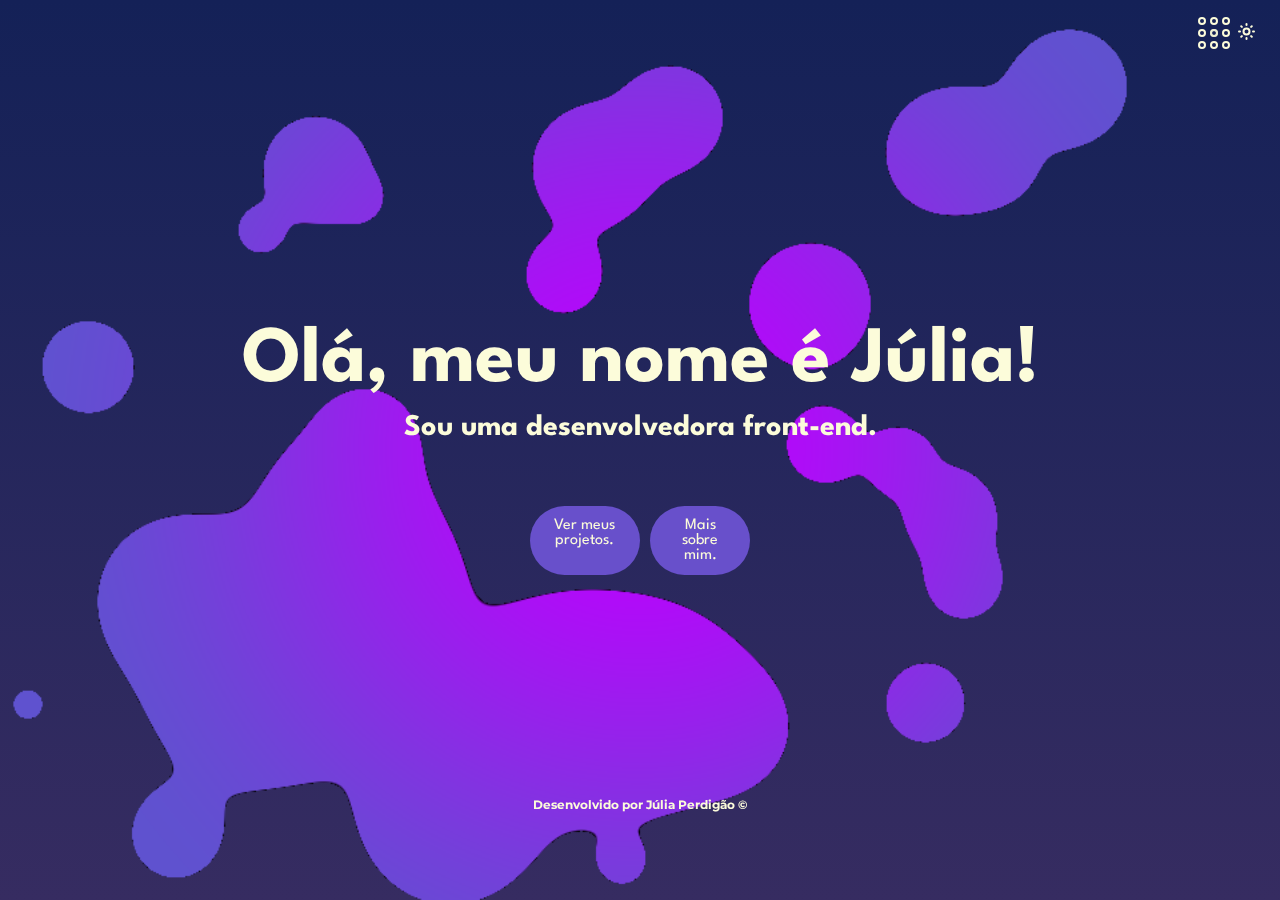
<file: index.html>
<!DOCTYPE html>
<html lang="en">

<head>
    <meta charset="UTF-8">
    <meta name="viewport" content="width=device-width, initial-scale=1.0">
    <title>Potfolio</title>
    <link rel="stylesheet" href="style.css">
</head>

<body>
    <header>
        <div class="icone" id="botao-menu">
            <a href="menu.html"><svg xmlns="http://www.w3.org/2000/svg" viewBox="0 0 48 48" width="48" height="48"
                    class="icons-style">
                    <circle cx="12" cy="12" r="3" opacity="1" transform-origin="0px 0px"
                        style="transform: none; transform-origin: 0px 0px;"></circle>
                    <circle cx="24" cy="12" r="3" opacity="1" transform-origin="0px 0px"
                        style="transform: none; transform-origin: 0px 0px;"></circle>
                    <circle cx="36" cy="12" r="3" opacity="1" transform-origin="0px 0px"
                        style="transform: none; transform-origin: 0px 0px;"></circle>
                    <circle cx="36" cy="24" r="3" opacity="1" transform-origin="0px 0px"
                        style="transform: none; transform-origin: 0px 0px;"></circle>
                    <circle cx="36" cy="36" r="3" opacity="1" transform-origin="0px 0px"
                        style="transform: none; transform-origin: 0px 0px;"></circle>
                    <circle cx="24" cy="36" r="3" opacity="1" transform-origin="0px 0px"
                        style="transform: none; transform-origin: 0px 0px;"></circle>
                    <circle cx="12" cy="36" r="3" opacity="1" transform-origin="0px 0px"
                        style="transform: none; transform-origin: 0px 0px;"></circle>
                    <circle cx="12" cy="24" r="3" opacity="1" transform-origin="0px 0px"
                        style="transform: none; transform-origin: 0px 0px;"></circle>
                    <rect x="21" y="21" width="6px" height="6px" rx="3" ry="3" opacity="0.75" transform-origin="0px 0px"
                        style="transform: none; transform-origin: 0px 0px;"></rect>
                    <rect x="21" y="21" width="6px" height="6px" rx="3" ry="3" opacity="0.75" transform-origin="0px 0px"
                        style="transform: none; transform-origin: 0px 0px;"></rect>
                </svg></a>
        </div>
        <div class="icone">
            <button onclick="lightMode()" id="modo-alternar"><svg xmlns="http://www.w3.org/2000/svg" viewBox="0 0 17 17"
                    width="17" height="17" class="icons-style mini-icons">
                    <title>Alternar cor.</title>
                    <path
                        d="M14.994,7.99a7,7,0,0,1-12.813,3.9,1,1,0,0,1,1.063-1.532,6.139,6.139,0,0,0,1.961.089,6.012,6.012,0,0,0,5.212-4.985,6.067,6.067,0,0,0-.065-2.274A1,1,0,0,1,11.9,2.182,6.985,6.985,0,0,1,14.994,7.99Z"
                        transform-origin="0px 0px" style="transform: translateY(17px); transform-origin: 0px 0px;">
                    </path>
                    <g transform-origin="0px 0px" style="transform: none; transform-origin: 0px 0px;">
                        <circle cx="8.5" cy="8.5" r="3"></circle>
                        <line x1="8.5" y1="1" x2="8.5" y2="2"></line>
                        <line x1="13.803" y1="3.197" x2="13.096" y2="3.904"></line>
                        <line x1="16" y1="8.5" x2="15" y2="8.5"></line>
                        <line x1="13.803" y1="13.803" x2="13.096" y2="13.096"></line>
                        <line x1="8.5" y1="16" x2="8.5" y2="15"></line>
                        <line x1="3.197" y1="13.803" x2="3.904" y2="13.096"></line>
                        <line x1="1" y1="8.5" x2="2" y2="8.5"></line>
                        <line x1="3.197" y1="3.197" x2="3.904" y2="3.904"></line>
                    </g>
                </svg></button>
        </div>
    </header>
    <div>
        <h1>Olá, meu nome é Júlia!</h1>
        <h2>Sou uma desenvolvedora front-end.</h2>
    </div>
    <div id="container-roxo">
        <div class="botao-roxo">
            <a href="projetos.html">Ver meus projetos.</a>
        </div>
        <div class="botao-roxo">
            <a href="sobremim.html">Mais sobre mim.</a>
        </div>
    </div>
    <footer>
        <h3>Desenvolvido por Júlia Perdigão ©</h3>
    </footer>

    <script src="fundo.js"></script>
    <script src="style.js"></script>
</body>

</html>
</file>
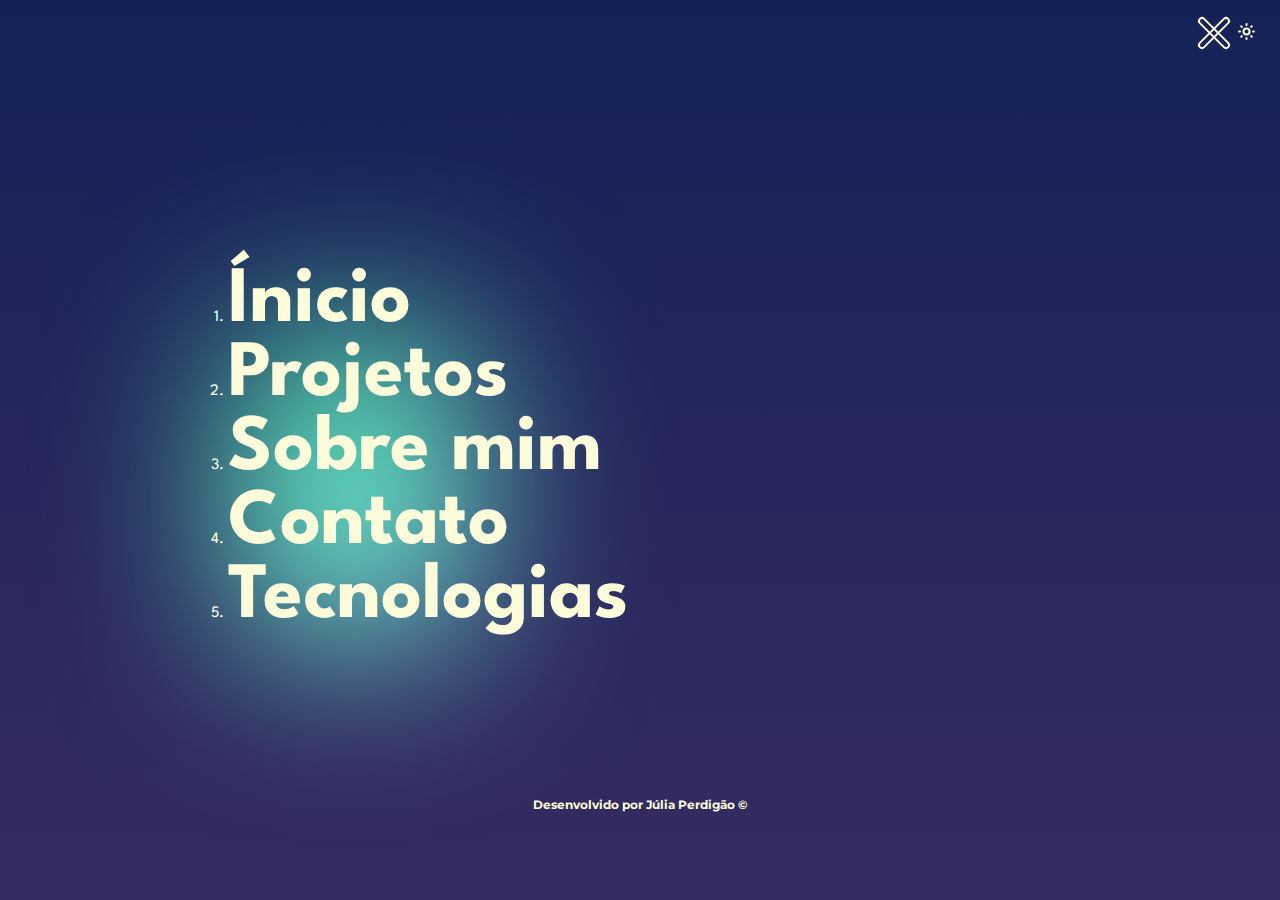
<file: menu.html>
<!DOCTYPE html>
<html lang="en">

<head>
    <meta charset="UTF-8">
    <meta name="viewport" content="width=device-width, initial-scale=1.0">
    <title>Potfolio</title>
    <link rel="stylesheet" href="menu.css">
</head>

<body>
    <header>
        <div class="icone"  id="botao-menu">
            <a href="index.html"><svg xmlns="http://www.w3.org/2000/svg" viewBox="0 0 48 48" width="48" height="48"
                    class="icons-style">
                    <title>Menu</title>
                    <circle cx="12" cy="12" r="3" opacity="0" transform-origin="0px 0px"
                        style="transform: translateX(-24px) translateY(-24px); transform-origin: 0px 0px;"></circle>
                    <circle cx="24" cy="12" r="3" opacity="0" transform-origin="0px 0px"
                        style="transform: translateX(0px) translateY(-24px); transform-origin: 0px 0px;"></circle>
                    <circle cx="36" cy="12" r="3" opacity="0" transform-origin="0px 0px"
                        style="transform: translateX(24px) translateY(-24px); transform-origin: 0px 0px;"></circle>
                    <circle cx="36" cy="24" r="3" opacity="0" transform-origin="0px 0px"
                        style="transform: translateX(24px) translateY(0px); transform-origin: 0px 0px;"></circle>
                    <circle cx="36" cy="36" r="3" opacity="0" transform-origin="0px 0px"
                        style="transform: translateX(24px) translateY(24px); transform-origin: 0px 0px;"></circle>
                    <circle cx="24" cy="36" r="3" opacity="0" transform-origin="0px 0px"
                        style="transform: translateX(0px) translateY(24px); transform-origin: 0px 0px;"></circle>
                    <circle cx="12" cy="36" r="3" opacity="0" transform-origin="0px 0px"
                        style="transform: translateX(-24px) translateY(24px); transform-origin: 0px 0px;"></circle>
                    <circle cx="12" cy="24" r="3" opacity="0" transform-origin="0px 0px"
                        style="transform: translateX(-24px) translateY(0px); transform-origin: 0px 0px;"></circle>
                    <rect x="21" y="21" width="39.94px" height="6px" rx="3" ry="3" opacity="1"
                        transform-origin="0px 0px"
                        style="transform: translateX(-16.97px) translateY(0px); transform-origin: 0px 0px;"></rect>
                    <rect x="21" y="21" width="6px" height="39.94px" rx="3" ry="3" opacity="1"
                        transform-origin="0px 0px"
                        style="transform: translateX(0px) translateY(-16.97px); transform-origin: 0px 0px;"></rect>
                </svg></a>
        </div>
        <div class="icone">
            <button onclick="lightMode()" id="modo-alternar" ><svg xmlns="http://www.w3.org/2000/svg" viewBox="0 0 17 17" width="17" height="17"
                    class="icons-style mini-icons">
                    <title>Alternar cor.</title>
                    <path
                        d="M14.994,7.99a7,7,0,0,1-12.813,3.9,1,1,0,0,1,1.063-1.532,6.139,6.139,0,0,0,1.961.089,6.012,6.012,0,0,0,5.212-4.985,6.067,6.067,0,0,0-.065-2.274A1,1,0,0,1,11.9,2.182,6.985,6.985,0,0,1,14.994,7.99Z"
                        transform-origin="0px 0px" style="transform: translateY(17px); transform-origin: 0px 0px;">
                    </path>
                    <g transform-origin="0px 0px" style="transform: none; transform-origin: 0px 0px;">
                        <circle cx="8.5" cy="8.5" r="3"></circle>
                        <line x1="8.5" y1="1" x2="8.5" y2="2"></line>
                        <line x1="13.803" y1="3.197" x2="13.096" y2="3.904"></line>
                        <line x1="16" y1="8.5" x2="15" y2="8.5"></line>
                        <line x1="13.803" y1="13.803" x2="13.096" y2="13.096"></line>
                        <line x1="8.5" y1="16" x2="8.5" y2="15"></line>
                        <line x1="3.197" y1="13.803" x2="3.904" y2="13.096"></line>
                        <line x1="1" y1="8.5" x2="2" y2="8.5"></line>
                        <line x1="3.197" y1="3.197" x2="3.904" y2="3.904"></line>
                    </g>
                </svg></button>
        </div>
    </header>
    <div>
        <ul>
            <li>
                <h1> <a href="index.html">Ínicio</a></h1>
            </li>
            <li>
                <h1><a href="projetos.html">Projetos</a></h1>
            </li>
            <li>
                <h1><a href="sobremim.html">Sobre mim</a></h1>
            </li>
            <li>
                <h1><a href="contato.html">Contato</a></h1>
            </li>
            <li>
                <h1> <a href="tecnologias.html">Tecnologias</a></h1>
            </li>
        </ul>
    </div>

    <div id="azulzinho"></div>

    <footer>
        <h3>Desenvolvido por Júlia Perdigão ©</h3>
    </footer>
</body>

<script src="style.js"></script>

</html>
</file>
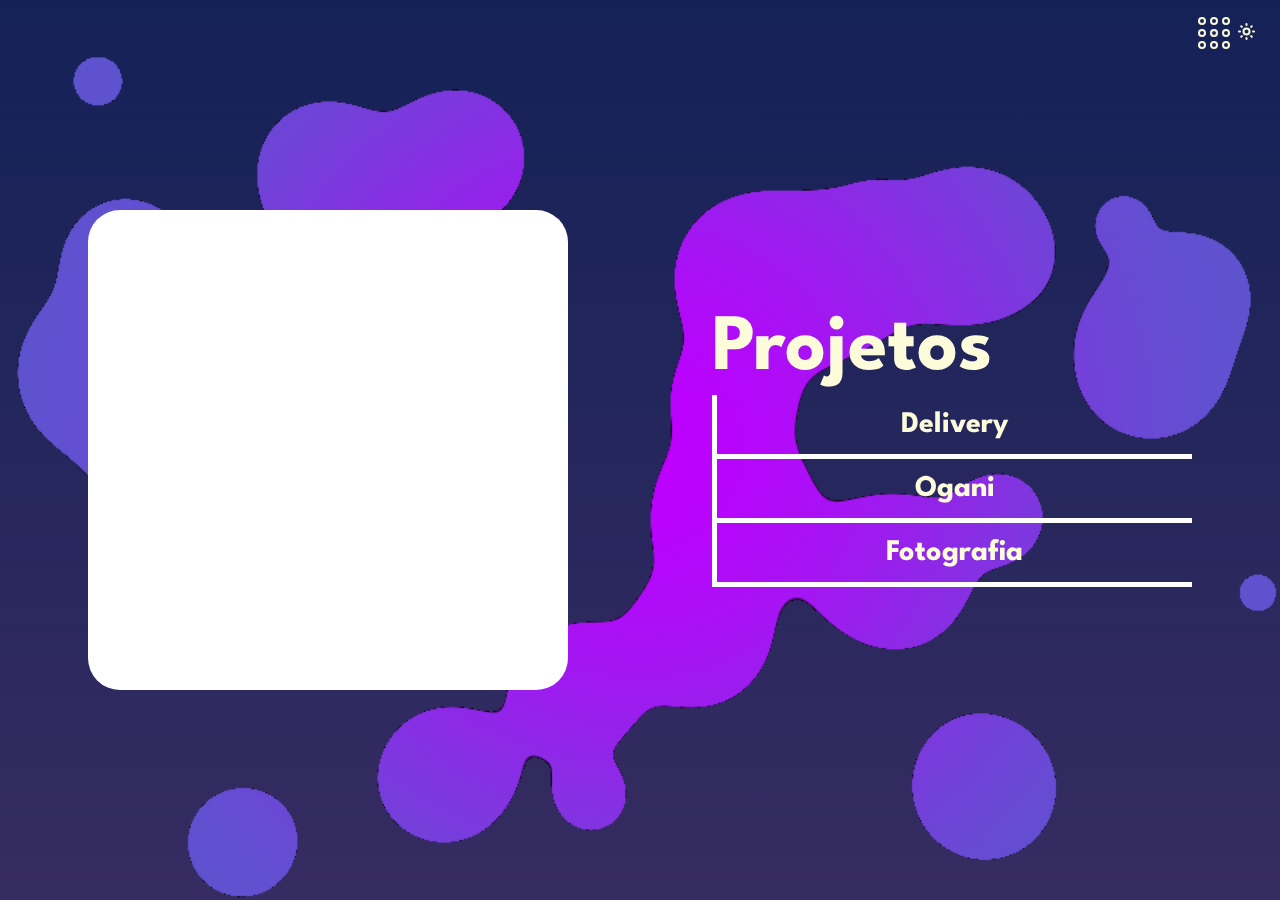
<file: projetos.html>
<!DOCTYPE html>
<html lang="en">

<head>
    <meta charset="UTF-8">
    <meta name="viewport" content="width=device-width, initial-scale=1.0">
    <title>Potfolio</title>
    <link rel="stylesheet" href="projetos.css">
</head>

<body>
    <header>
        <div class="icone">
            <a href="menu.html"><svg xmlns="http://www.w3.org/2000/svg" viewBox="0 0 48 48" width="48" height="48"
                    class="icons-style">
                    <circle cx="12" cy="12" r="3" opacity="1" transform-origin="0px 0px"
                        style="transform: none; transform-origin: 0px 0px;"></circle>
                    <circle cx="24" cy="12" r="3" opacity="1" transform-origin="0px 0px"
                        style="transform: none; transform-origin: 0px 0px;"></circle>
                    <circle cx="36" cy="12" r="3" opacity="1" transform-origin="0px 0px"
                        style="transform: none; transform-origin: 0px 0px;"></circle>
                    <circle cx="36" cy="24" r="3" opacity="1" transform-origin="0px 0px"
                        style="transform: none; transform-origin: 0px 0px;"></circle>
                    <circle cx="36" cy="36" r="3" opacity="1" transform-origin="0px 0px"
                        style="transform: none; transform-origin: 0px 0px;"></circle>
                    <circle cx="24" cy="36" r="3" opacity="1" transform-origin="0px 0px"
                        style="transform: none; transform-origin: 0px 0px;"></circle>
                    <circle cx="12" cy="36" r="3" opacity="1" transform-origin="0px 0px"
                        style="transform: none; transform-origin: 0px 0px;"></circle>
                    <circle cx="12" cy="24" r="3" opacity="1" transform-origin="0px 0px"
                        style="transform: none; transform-origin: 0px 0px;"></circle>
                    <rect x="21" y="21" width="6px" height="6px" rx="3" ry="3" opacity="0.75" transform-origin="0px 0px"
                        style="transform: none; transform-origin: 0px 0px;"></rect>
                    <rect x="21" y="21" width="6px" height="6px" rx="3" ry="3" opacity="0.75" transform-origin="0px 0px"
                        style="transform: none; transform-origin: 0px 0px;"></rect>
                </svg></a>
        </div>
        <div class="icone">
            <button onclick="lightMode()" id="modo-alternar"><svg xmlns="http://www.w3.org/2000/svg" viewBox="0 0 17 17"
                    width="17" height="17" class="icons-style mini-icons">
                    <title>Alternar cor.</title>
                    <path
                        d="M14.994,7.99a7,7,0,0,1-12.813,3.9,1,1,0,0,1,1.063-1.532,6.139,6.139,0,0,0,1.961.089,6.012,6.012,0,0,0,5.212-4.985,6.067,6.067,0,0,0-.065-2.274A1,1,0,0,1,11.9,2.182,6.985,6.985,0,0,1,14.994,7.99Z"
                        transform-origin="0px 0px" style="transform: translateY(17px); transform-origin: 0px 0px;">
                    </path>
                    <g transform-origin="0px 0px" style="transform: none; transform-origin: 0px 0px;">
                        <circle cx="8.5" cy="8.5" r="3"></circle>
                        <line x1="8.5" y1="1" x2="8.5" y2="2"></line>
                        <line x1="13.803" y1="3.197" x2="13.096" y2="3.904"></line>
                        <line x1="16" y1="8.5" x2="15" y2="8.5"></line>
                        <line x1="13.803" y1="13.803" x2="13.096" y2="13.096"></line>
                        <line x1="8.5" y1="16" x2="8.5" y2="15"></line>
                        <line x1="3.197" y1="13.803" x2="3.904" y2="13.096"></line>
                        <line x1="1" y1="8.5" x2="2" y2="8.5"></line>
                        <line x1="3.197" y1="3.197" x2="3.904" y2="3.904"></line>
                    </g>
                </svg></button>
        </div>
    </header>
    <main>
        <div id="quadrado">
        </div>
        <div>
            <div>
                <h1>Projetos</h1>
            </div>
            <ul>
                <li id="delivery">
                    <h2><a href="https://site-sweet-gelato.vercel.app/">Delivery</a></h2>
                </li>
                <li id="ogani">
                    <h2><a href="https://ogani-grid.vercel.app/">Ogani</a></h2>
                </li>
                <li id="fotografia">
                    <h2><a href="https://elitphoto-flex.vercel.app/">Fotografia</a></h2>
                </li>
            </ul>
        </div>
    </main>
    <script src="fundo.js"></script>
    <script src="style.js"></script>
</body>

</html>
</file>
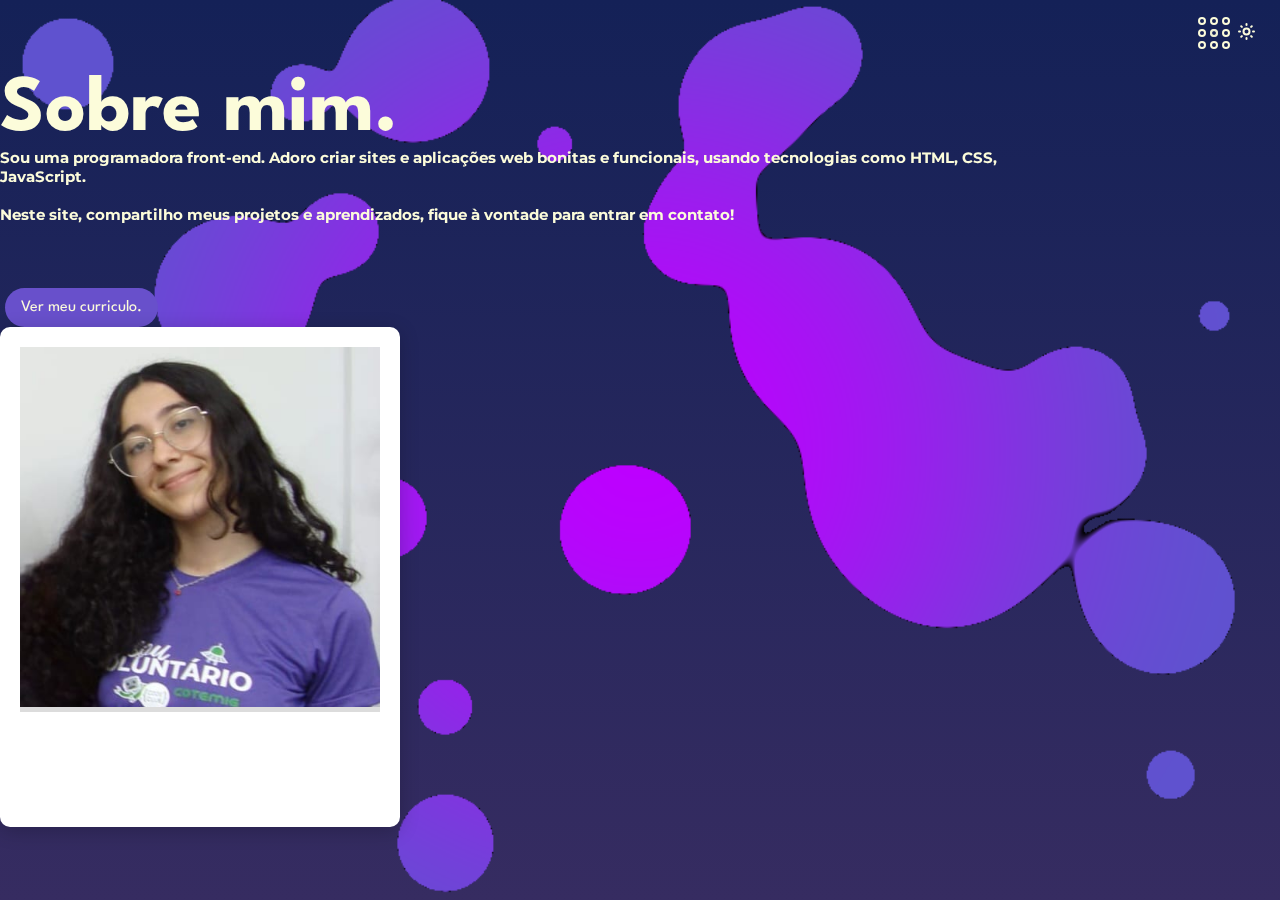
<file: sobremim.html>
<!DOCTYPE html>
<html lang="en">

<head>
    <meta charset="UTF-8">
    <meta name="viewport" content="width=device-width, initial-scale=1.0">
    <title>Document</title>
    <link rel="stylesheet" href="sobremim.css">
</head>

<body>


    <body>
        <header>
            <div class="icone"  id="botao-menu">
                <a href="menu.html"><svg xmlns="http://www.w3.org/2000/svg" viewBox="0 0 48 48" width="48" height="48"
                        class="icons-style">
                        <circle cx="12" cy="12" r="3" opacity="1" transform-origin="0px 0px"
                            style="transform: none; transform-origin: 0px 0px;"></circle>
                        <circle cx="24" cy="12" r="3" opacity="1" transform-origin="0px 0px"
                            style="transform: none; transform-origin: 0px 0px;"></circle>
                        <circle cx="36" cy="12" r="3" opacity="1" transform-origin="0px 0px"
                            style="transform: none; transform-origin: 0px 0px;"></circle>
                        <circle cx="36" cy="24" r="3" opacity="1" transform-origin="0px 0px"
                            style="transform: none; transform-origin: 0px 0px;"></circle>
                        <circle cx="36" cy="36" r="3" opacity="1" transform-origin="0px 0px"
                            style="transform: none; transform-origin: 0px 0px;"></circle>
                        <circle cx="24" cy="36" r="3" opacity="1" transform-origin="0px 0px"
                            style="transform: none; transform-origin: 0px 0px;"></circle>
                        <circle cx="12" cy="36" r="3" opacity="1" transform-origin="0px 0px"
                            style="transform: none; transform-origin: 0px 0px;"></circle>
                        <circle cx="12" cy="24" r="3" opacity="1" transform-origin="0px 0px"
                            style="transform: none; transform-origin: 0px 0px;"></circle>
                        <rect x="21" y="21" width="6px" height="6px" rx="3" ry="3" opacity="0.75"
                            transform-origin="0px 0px" style="transform: none; transform-origin: 0px 0px;"></rect>
                        <rect x="21" y="21" width="6px" height="6px" rx="3" ry="3" opacity="0.75"
                            transform-origin="0px 0px" style="transform: none; transform-origin: 0px 0px;"></rect>
                    </svg></a>
            </div>
            <div class="icone">
                <button onclick="lightMode()" id="modo-alternar"><svg xmlns="http://www.w3.org/2000/svg"
                        viewBox="0 0 17 17" width="17" height="17" class="icons-style mini-icons">
                        <title>Alternar cor.</title>
                        <path
                            d="M14.994,7.99a7,7,0,0,1-12.813,3.9,1,1,0,0,1,1.063-1.532,6.139,6.139,0,0,0,1.961.089,6.012,6.012,0,0,0,5.212-4.985,6.067,6.067,0,0,0-.065-2.274A1,1,0,0,1,11.9,2.182,6.985,6.985,0,0,1,14.994,7.99Z"
                            transform-origin="0px 0px" style="transform: translateY(17px); transform-origin: 0px 0px;">
                        </path>
                        <g transform-origin="0px 0px" style="transform: none; transform-origin: 0px 0px;">
                            <circle cx="8.5" cy="8.5" r="3"></circle>
                            <line x1="8.5" y1="1" x2="8.5" y2="2"></line>
                            <line x1="13.803" y1="3.197" x2="13.096" y2="3.904"></line>
                            <line x1="16" y1="8.5" x2="15" y2="8.5"></line>
                            <line x1="13.803" y1="13.803" x2="13.096" y2="13.096"></line>
                            <line x1="8.5" y1="16" x2="8.5" y2="15"></line>
                            <line x1="3.197" y1="13.803" x2="3.904" y2="13.096"></line>
                            <line x1="1" y1="8.5" x2="2" y2="8.5"></line>
                            <line x1="3.197" y1="3.197" x2="3.904" y2="3.904"></line>
                        </g>
                    </svg></button>
            </div>
        </header>
        <div id="container-principal">
            <div id="container">
                <div>
                    <h1>Sobre mim.</h1>
                    <h3>Sou uma programadora front-end. Adoro criar sites e aplicações web bonitas e funcionais,
                        usando tecnologias como HTML, CSS, JavaScript.
                        <br>
                        <br> Neste site, compartilho meus projetos e aprendizados, fique à vontade para entrar em
                        contato!
                    </h3>
                </div>
                <div id="container-roxo">
                    <div class="botao-roxo">
                        <a href="https://drive.google.com/file/d/1iH15BAKwzxdlOTvjxZXSFVZZezeIotU_/view?usp=drive_link">Ver
                            meu
                            curriculo.</a>
                    </div>
                </div>
            </div>

            <div class="polaroid">
                <img src="foto-julia-portfolio.jpg">
            </div>
        </div>

    </body>

    <script src="fundo.js"></script>
    <script src="style.js"></script>

</html>
</file>
<file: style.css>
@import url('https://fonts.googleapis.com/css2?family=Inter:ital,opsz,wght@0,14..32,100..900;1,14..32,100..900&family=Josefin+Sans:ital,wght@0,100..700;1,100..700&family=League+Spartan:wght@100..900&family=Luckiest+Guy&display=swap');
@import url('https://fonts.googleapis.com/css2?family=Inter:ital,opsz,wght@0,14..32,100..900;1,14..32,100..900&family=Josefin+Sans:ital,wght@0,100..700;1,100..700&family=League+Spartan:wght@100..900&family=Luckiest+Guy&family=Montserrat:ital,wght@0,100..900;1,100..900&display=swap');

* {
    margin: 0;
    padding: 0;
    box-sizing: border-box;
}

a {
    text-decoration: none;
    color: #fcfcda;

}

header {
    display: flex;
    position: absolute;
    top: 1%;
    right: 2%;
    justify-content: space-between;
    width: 5%;
    align-items: center;
}

header button {
    background-color: transparent;
    border: 0;
}

body {
    margin: 0;
    height: 100vh;
    position: relative;
    display: flex;
    flex-direction: column;
    align-items: center;
    justify-content: center;
    background: linear-gradient(to bottom, #142157, #362c61);
    margin: 0;
    overflow: hidden;
}

canvas {
    background-color: transparent !important;
    width: 100%;
    height: 100%;
    position: absolute;
    z-index: -1;
}

h1 {
    color: #fcfcda;
    font-family: League Spartan, sans-serif;
    font-weight: bold;
    font-size: 2.5em;
    text-align: center;
    font-size: 80px;
    
}

h2 {
    color: #fcfcda;
    font-family: League Spartan, sans-serif;
    font-size: 1.5em;
    text-align: center;
    font-size: 30px;
    margin-top: .5em;
}

h3 {
    color: #fcfcda;
    font-family: Montserrat, sans-serif;
    text-align: center;
    font-size: 12px;
    position: absolute;
    transform: translate(-50%, -90%);
    top: 90%;
    left: 50%;
}

.botao-roxo {
    background-color: #6850cb;
    color: #fcfcda;
    text-align: center;
    padding: 15px 30px;
    border-radius: 50px;
    text-decoration: none;
    font-family: League Spartan, sans-serif;
    margin: 0 5px;
    padding: 0.75em 1em;
    width: fit-content;
    transition: .3s all ease-in;
}

.icone {
    width: fit-content;
    height: fit-content;

    
}

.icone img {
    width: 35px;
    height: 45px;
}

svg {
    opacity: 1;
    fill: none;
    stroke: #fcfcda;
    stroke-width: 2px;
    stroke-linecap: round;
    stroke-linejoin: round;
    stroke-miterlimit: 10;
    display: block;
     
}

svg:hover {
    transform: scale(1.1);
}

#container-roxo {
    display: flex;
    justify-content: space-between;
    width: 18%;
    margin-top: 4em;
}

.botao-roxo:hover {
    background-color: #6547c9ef;
    transition: .3s;
    transform: scale(1.1);
}

.lightMode {
    background: #DCDCDC;
  }
  
  .lightMode h1{
    color: black;
  }

  .lightMode h2{
    color: black;
  }

  .lightMode h3{
    color: black;
  }

  .lightMode svg{
    fill: none;
    stroke: black;
}

.lightMode #modo-alternar svg path{
  transform: translateY(17px);
}
</file>
<file: menu.css>
@import url('https://fonts.googleapis.com/css2?family=Inter:ital,opsz,wght@0,14..32,100..900;1,14..32,100..900&family=Josefin+Sans:ital,wght@0,100..700;1,100..700&family=League+Spartan:wght@100..900&family=Luckiest+Guy&display=swap');
@import url('https://fonts.googleapis.com/css2?family=Inter:ital,opsz,wght@0,14..32,100..900;1,14..32,100..900&family=Josefin+Sans:ital,wght@0,100..700;1,100..700&family=League+Spartan:wght@100..900&family=Luckiest+Guy&family=Montserrat:ital,wght@0,100..900;1,100..900&display=swap');

* {
    margin: 0;
    padding: 0;
    box-sizing: border-box;
}

a {
    text-decoration: none;
    color: #fcfcda;
}

header {
    display: flex;
    position: absolute;
    top: 1%;
    right: 2%;
    justify-content: space-between;
    width: 5%;
    align-items: center;
}

header button {
    background-color: transparent;
    border: 0;
}

body {
    margin: 0;
    height: 100vh;
    display: flex;
    padding-left: 36px;
    margin-left: 12em;
    background: linear-gradient(to bottom, #142157, #362c61);
    overflow: hidden;
}

canvas {
    background-color: transparent !important;
    width: 100%;
    height: 100%;
    position: absolute;
    z-index: -2;
}

svg {
    opacity: 1;
    fill: none;
    stroke: #fcfcda;
    stroke-width: 2px;
    stroke-linecap: round;
    stroke-linejoin: round;
    stroke-miterlimit: 10;
    display: block;
    background-color: transparent;
}

svg:hover {
    transform: scale(1.1);
}

body>div {
    margin: auto 0;
    display: block;
    width: fit-content;
    height: fit-content;
}

ul {
    counter-increment: contador;
    list-style-type: contador;
    color: #fcfcda;
    font-family: League Spartan, sans-serif;
    margin-top: auto 0;
    height: fit-content;
}

li h1 {
    color: #fcfcda;
    font-family: League Spartan, sans-serif;
    font-weight: bold;
    font-size: 2.5em;
    text-align: left;
    font-size: 80px;
    list-style: none;
    transition: .3s;
}

h3 {
    color: #fcfcda;
    font-family: Montserrat, sans-serif;
    text-align: center;
    font-size: 12px;
    position: absolute;
    transform: translate(-50%, -90%);
    top: 90%;
    left: 50%;
}

.icone {
    width: fit-content;
    height: fit-content;
}

.icone img {
    width: 35px;
    height: 45px;
}

#azulzinho {
    width: 14em;
    height: 19em;
    background-color: #387eb8;
    position: absolute;
    top: 37%;
    left: 15em;
    display: block;
    filter: blur(90px);
    z-index: -1;
    filter: opacity(1), blur(1);
    background: linear-gradient(135deg, #3bf8a0, #9afdfd);
}

li h1:hover {
    transform: scale(1.1);
}

.lightMode {
    background: #DCDCDC;
  }
  
.lightMode li::marker{
    color: black;
}

  .lightMode a{
    color: black;
  }

  .lightMode h2{
    color: black;
  }

  .lightMode h3{
    color: black;
  }

  .lightMode svg{
    fill: none;
    stroke: black;
}

#botao-menu svg{
    transform: rotate(45deg);
  }
</file>
<file: projetos.css>
@import url('https://fonts.googleapis.com/css2?family=Inter:ital,opsz,wght@0,14..32,100..900;1,14..32,100..900&family=Josefin+Sans:ital,wght@0,100..700;1,100..700&family=League+Spartan:wght@100..900&family=Luckiest+Guy&display=swap');
@import url('https://fonts.googleapis.com/css2?family=Inter:ital,opsz,wght@0,14..32,100..900;1,14..32,100..900&family=Josefin+Sans:ital,wght@0,100..700;1,100..700&family=League+Spartan:wght@100..900&family=Luckiest+Guy&family=Montserrat:ital,wght@0,100..900;1,100..900&display=swap');

* {
    margin: 0;
    padding: 0;
    box-sizing: border-box;
}

a {
    text-decoration: none;
    color: #fcfcda;

}

header {
    display: flex;
    position: absolute;
    top: 1%;
    right: 2%;
    justify-content: space-between;
    width: 5%;
    align-items: center;
}

header button {
    background-color: transparent;
    border: 0;
}

body {
    margin: 0;
    height: 100vh;
    position: relative;
    display: flex;
    flex-direction: column;
    align-items: center;
    justify-content: center;
    background: linear-gradient(to bottom, #142157, #362c61);
    margin: 0;
    overflow: hidden;
}

canvas {
    background-color: transparent !important;
    width: 100%;
    height: 100%;
    position: absolute;
    z-index: -1;
}

h1 {
    color: #fcfcda;
    font-family: League Spartan, sans-serif;
    font-weight: bold;
    font-size: 2.5em;
    text-align: center;
    font-size: 80px;
    text-align: left;
    width: 6em;

}

h2 {
    color: #fcfcda;
    font-family: League Spartan, sans-serif;
    font-size: 2.5em;
    text-align: center;
    font-size: 30px;
}

ul {
    margin-top: .5em;
}

ul li {
    list-style: none;
    border-left: 5px solid white;
    border-bottom: 5px solid white;
    margin: 0;
    width: 30em;
    height: 4em;
    padding-top: 1em;
}

main {
    display: flex;
}

main>div {
    margin: auto 0;
}

#quadrado {
    background-color: white;
    width: 30em;
    height: 30em;
    display: flex;
    margin-right: 9em;
    border-radius: 2em;
    background-position: 50%;
    background-repeat: no-repeat;
    background-size: cover;
}

li {
    transition: .3s;
}

li h2:hover {
    transform: scale(1.1);
    transition: .3s;
}

svg {
    opacity: 1;
    fill: none;
    stroke: #fcfcda;
    stroke-width: 2px;
    stroke-linecap: round;
    stroke-linejoin: round;
    stroke-miterlimit: 10;
    display: block;
}

svg:hover {
    transform: scale(1.1);
}

.icone {
    width: fit-content;
    height: fit-content;

}

.icone img {
    width: 35px;
    height: 45px;
}


.lightMode {
    background: #DCDCDC;
}

.lightMode h1 {
    color: black;
}

.lightMode h2 {
    color: black;
}

.lightMode h3 {
    color: black;
}

.lightMode svg {
    fill: none;
    stroke: black;
}

.lightMode ul li{
    border: 1px black;
}
</file>
<file: sobremim.css>
@import url('https://fonts.googleapis.com/css2?family=Inter:ital,opsz,wght@0,14..32,100..900;1,14..32,100..900&family=Josefin+Sans:ital,wght@0,100..700;1,100..700&family=League+Spartan:wght@100..900&family=Luckiest+Guy&display=swap');
@import url('https://fonts.googleapis.com/css2?family=Inter:ital,opsz,wght@0,14..32,100..900;1,14..32,100..900&family=Josefin+Sans:ital,wght@0,100..700;1,100..700&family=League+Spartan:wght@100..900&family=Luckiest+Guy&family=Montserrat:ital,wght@0,100..900;1,100..900&display=swap');

* {
    margin: 0;
    padding: 0;
    box-sizing: border-box;
}

a {
    text-decoration: none;
    color: #fcfcda;

}

header {
    display: flex;
    position: absolute;
    top: 1%;
    right: 2%;
    justify-content: space-between;
    width: 5%;
    align-items: center;
}

header button {
    background-color: transparent;
    border: 0;
}

body {
    margin: 0;
    height: 100vh;
    position: relative;
    display: flex;
    flex-direction: column;
    align-items: center;
    justify-content: center;
    background: linear-gradient(to bottom, #142157, #362c61);
    margin: 0;
    overflow: hidden;
}

canvas {
    background-color: transparent !important;
    width: 100%;
    height: 100%;
    position: absolute;
    z-index: -1;
}
h1 {
    color: #fcfcda;
    font-family: League Spartan, sans-serif;
    font-weight: bold;
    font-size: 80px;
    text-align: left;
    margin: 0; 
}

h3 {
    color: #fcfcda;
    font-family: "Montserrat", serif !important; 
    font-size: 15px; 
    text-align: left; 
    margin: 0; 
}

svg {
    opacity: 1;
    fill: none;
    stroke: #fcfcda;
    stroke-width: 2px;
    stroke-linecap: round;
    stroke-linejoin: round;
    stroke-miterlimit: 10;
    display: block;
     
}

svg:hover {
    transform: scale(1.1);
}

.botao-roxo {
    background-color: #6850cb;
    color: #fcfcda;
    text-align: center;
    padding: 15px 30px;
    border-radius: 50px;
    text-decoration: none;
    font-family: League Spartan, sans-serif;
    margin: 0 5px;
    padding: 0.75em 1em;
    width: fit-content;
    transition: .3s all ease-in;
}

.icone {
    width: fit-content;
    height: fit-content;
    
}

.icone img {
    width: 35px;
    height: 45px;
}
.botao-roxo:hover {
    background-color: #6547c9ef;
    transition: .3s;
    transform: scale(1.1);
}

.lightMode {
    background: #DCDCDC;
  }
  
  .lightMode h1{
    color: black;
  }

  .lightMode h2{
    color: black;
  }

  .lightMode h3{
    color: black;
  }

  .lightMode svg{
    fill: none;
    stroke: black;
}

.polaroid {
  width: 400px; 
  height: 500px; 
  background-color: white; 
  border-radius: 10px; 
  padding: 20px; 
  display: flex;
  flex-direction: column;
  align-items: center;
  box-shadow: 0 4px 20px rgba(0, 0, 0, 0.2); 
  overflow: hidden;
  
}

.polaroid img {
  width: 100%; 
  height: auto; 
  border-bottom: 5px solid #dcdcdc;
  margin-bottom: 15px;
}

#container-principal{
    display: flex;
    flex-wrap: wrap;
}

#container{
    display: flex;
   flex-direction: column;
   max-width: 1000px;
}



#container-roxo {
    display: flex;
    justify-content: space-between;
    width: 18%;
    margin-top: 4em;
}


  #modo-alternar svg{
    background-position: 50%;
  }
</file>
